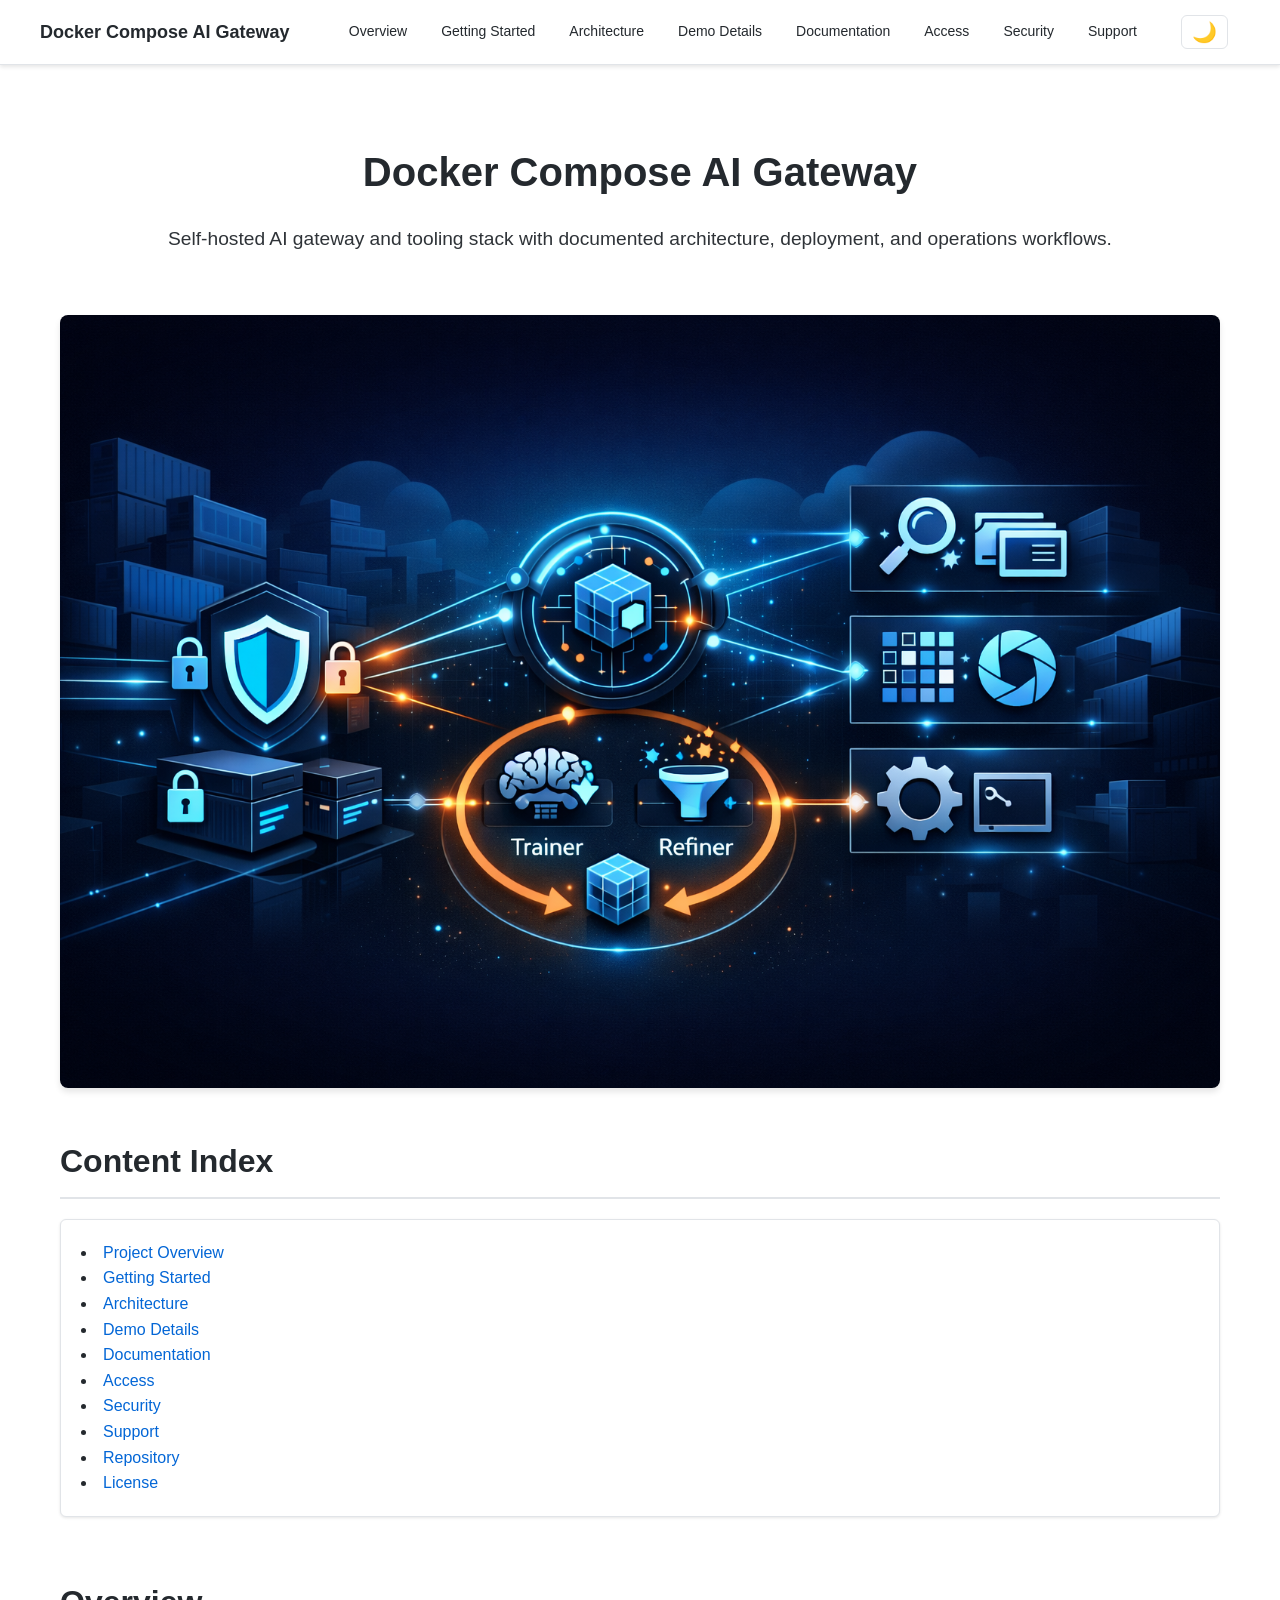
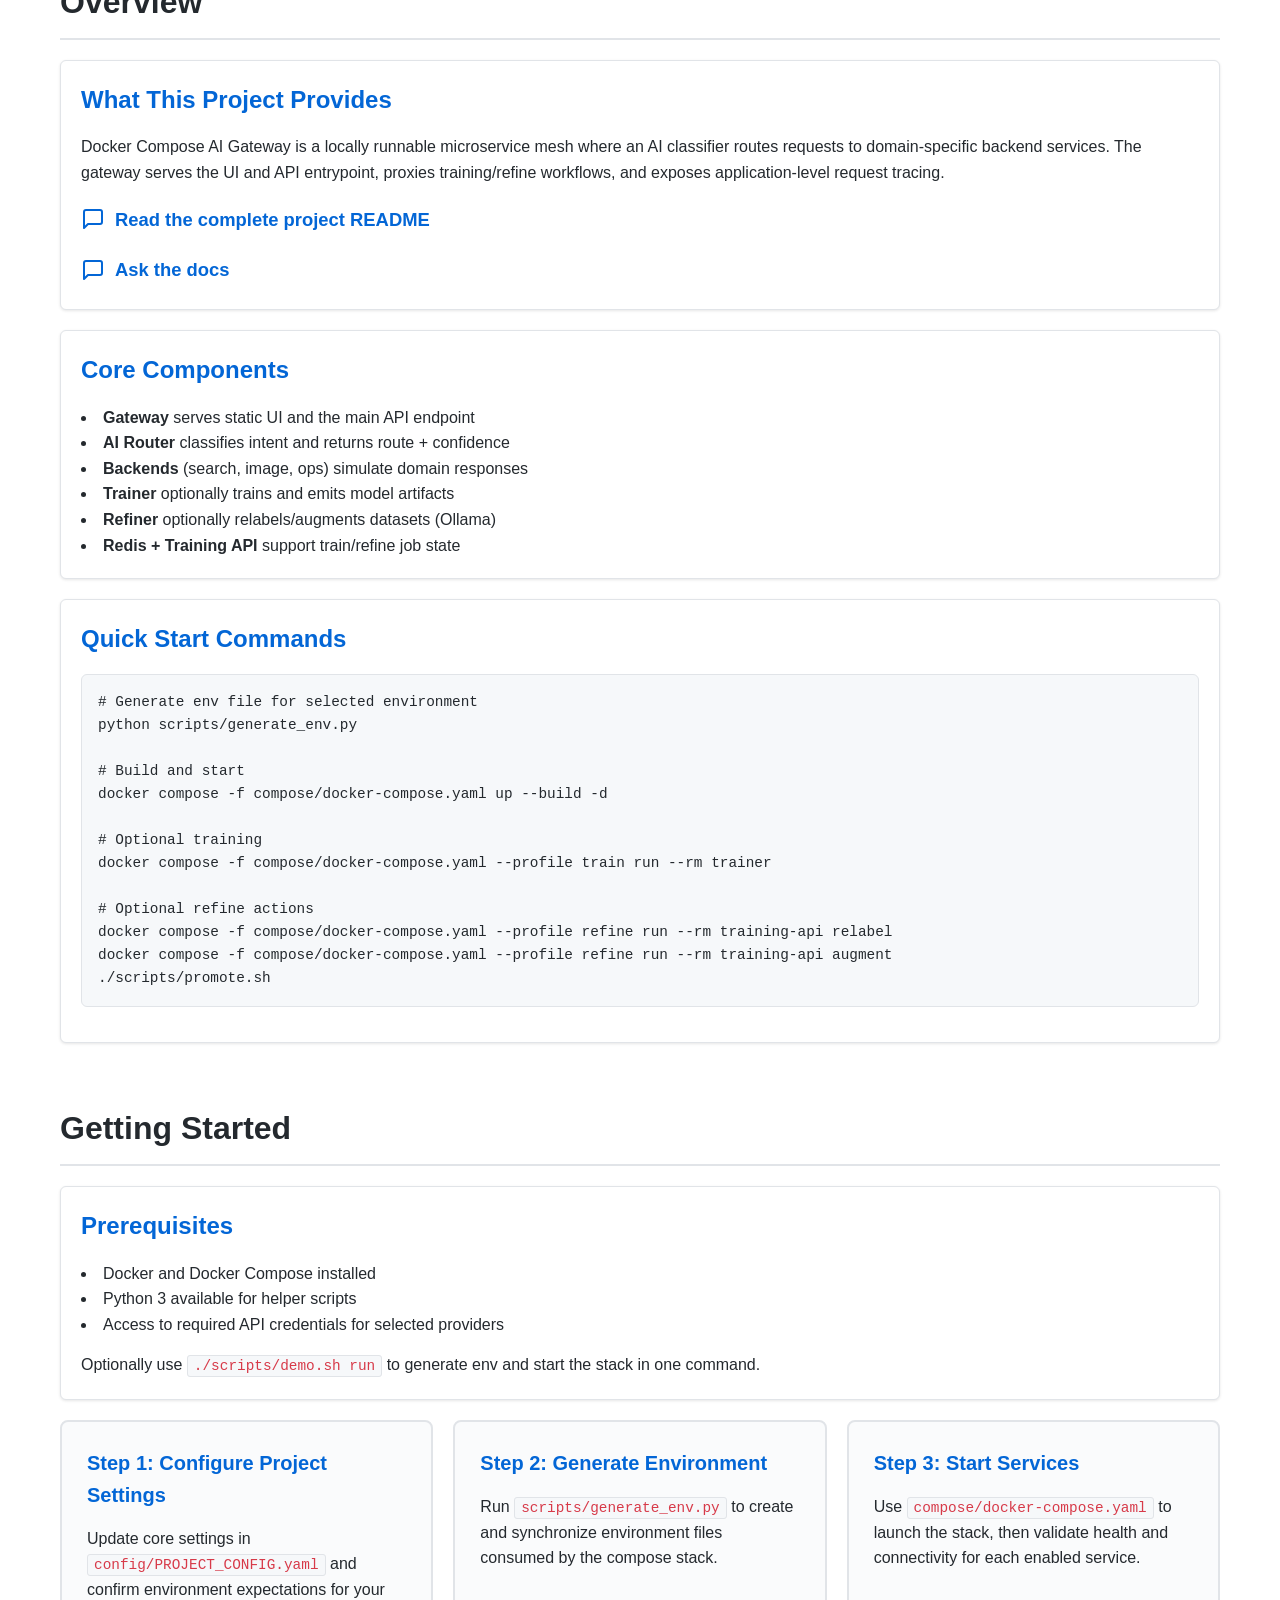
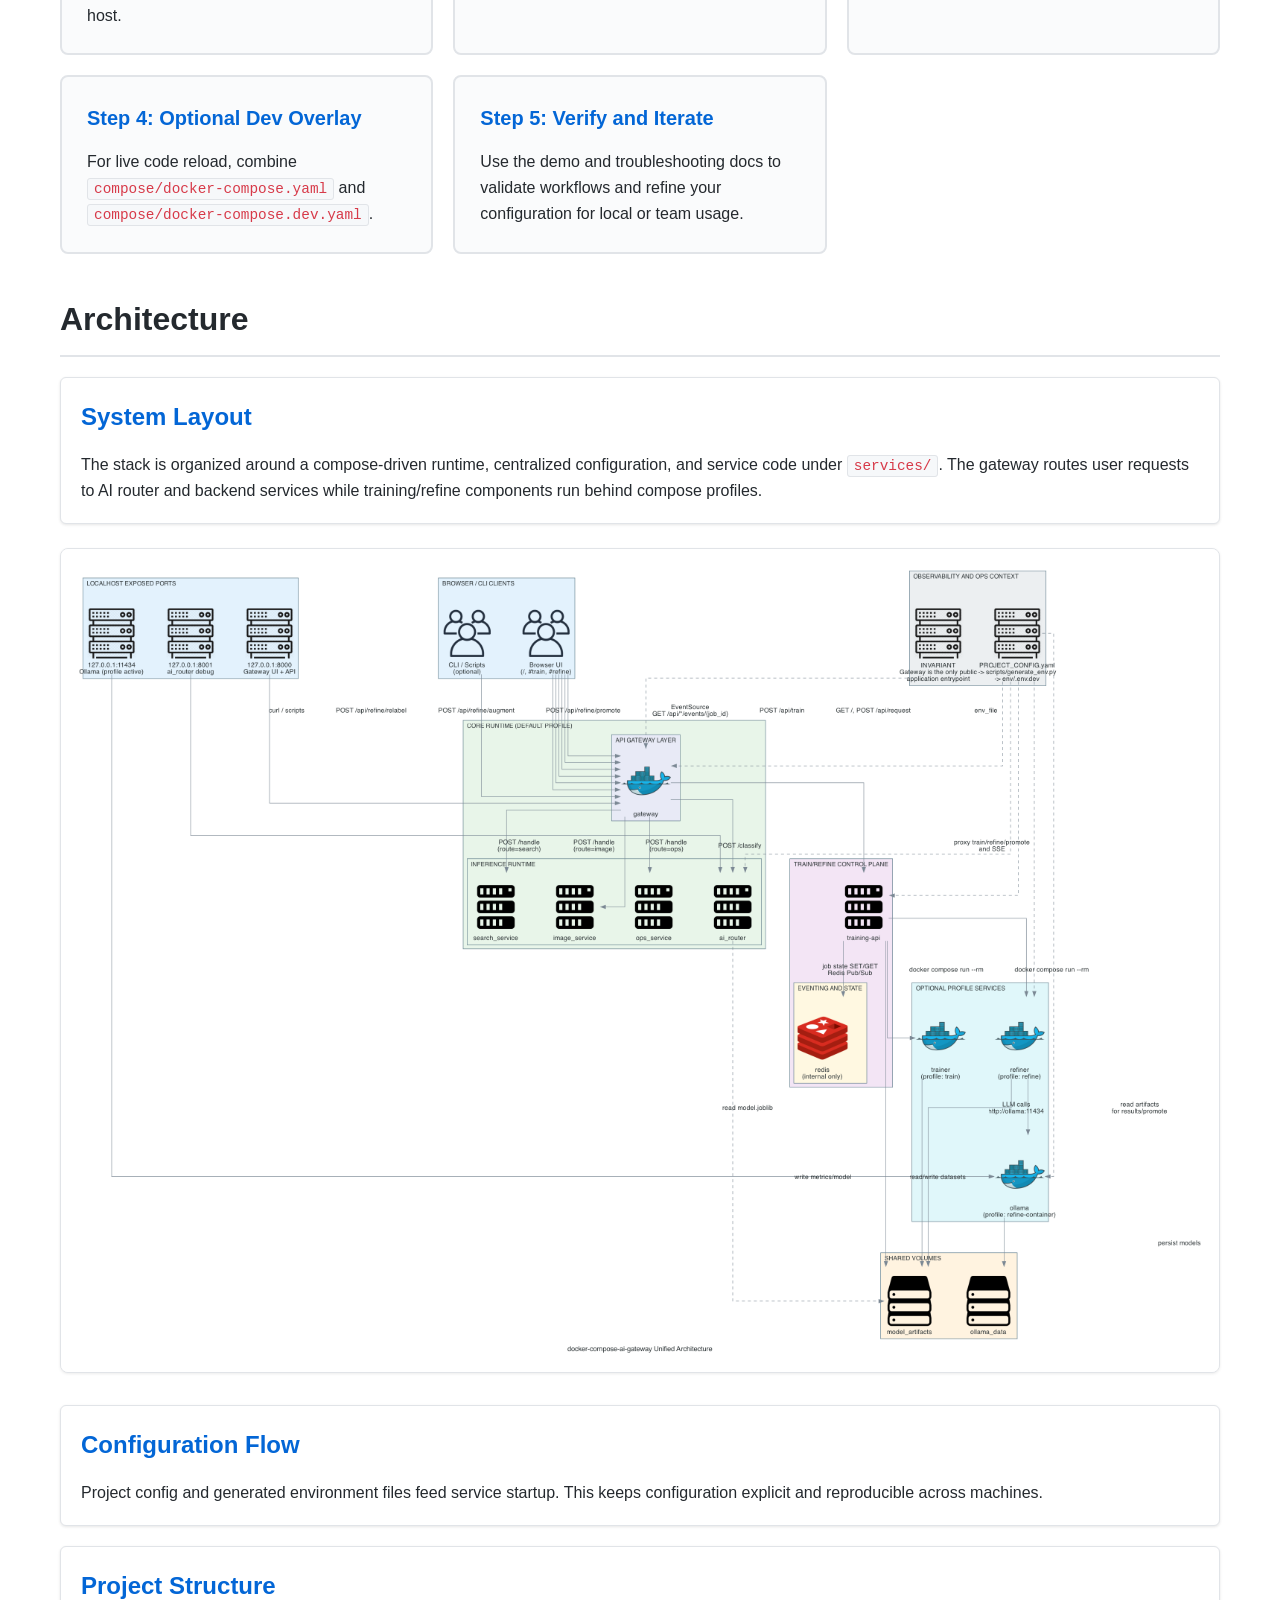
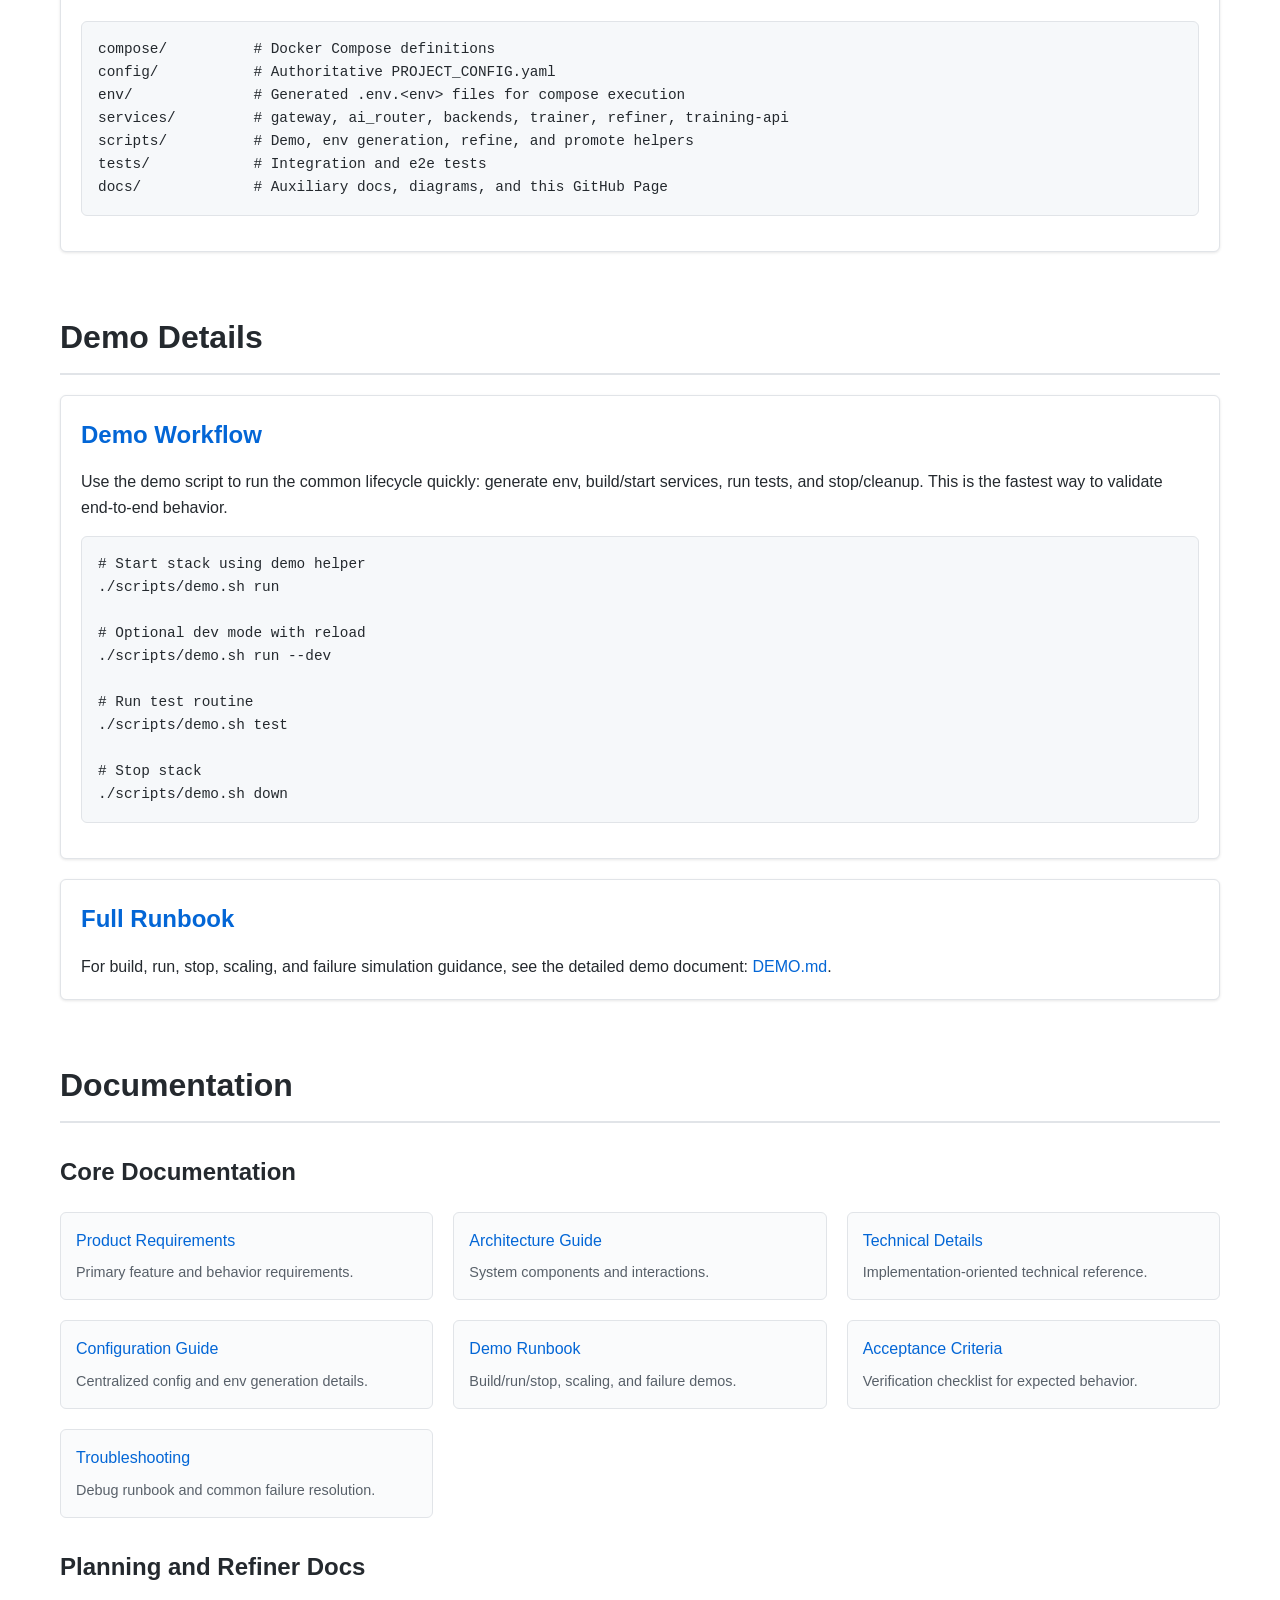
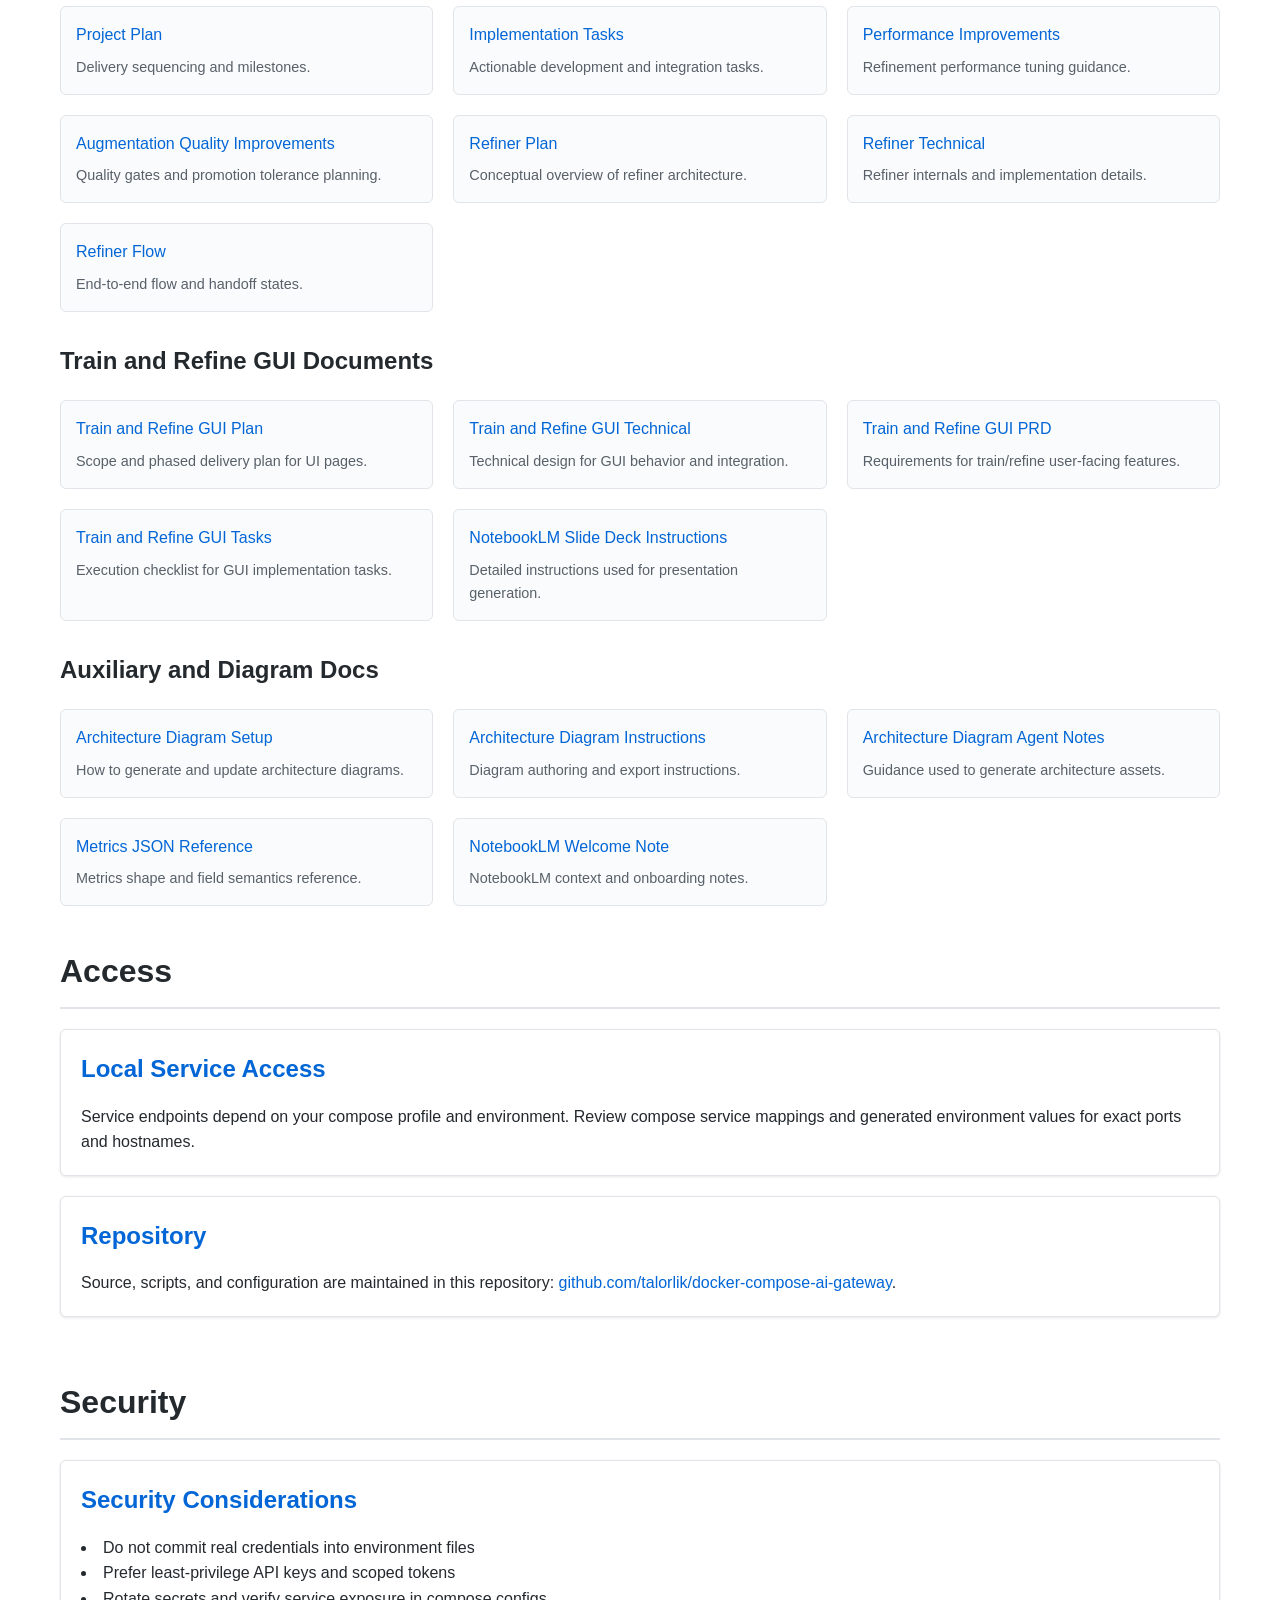
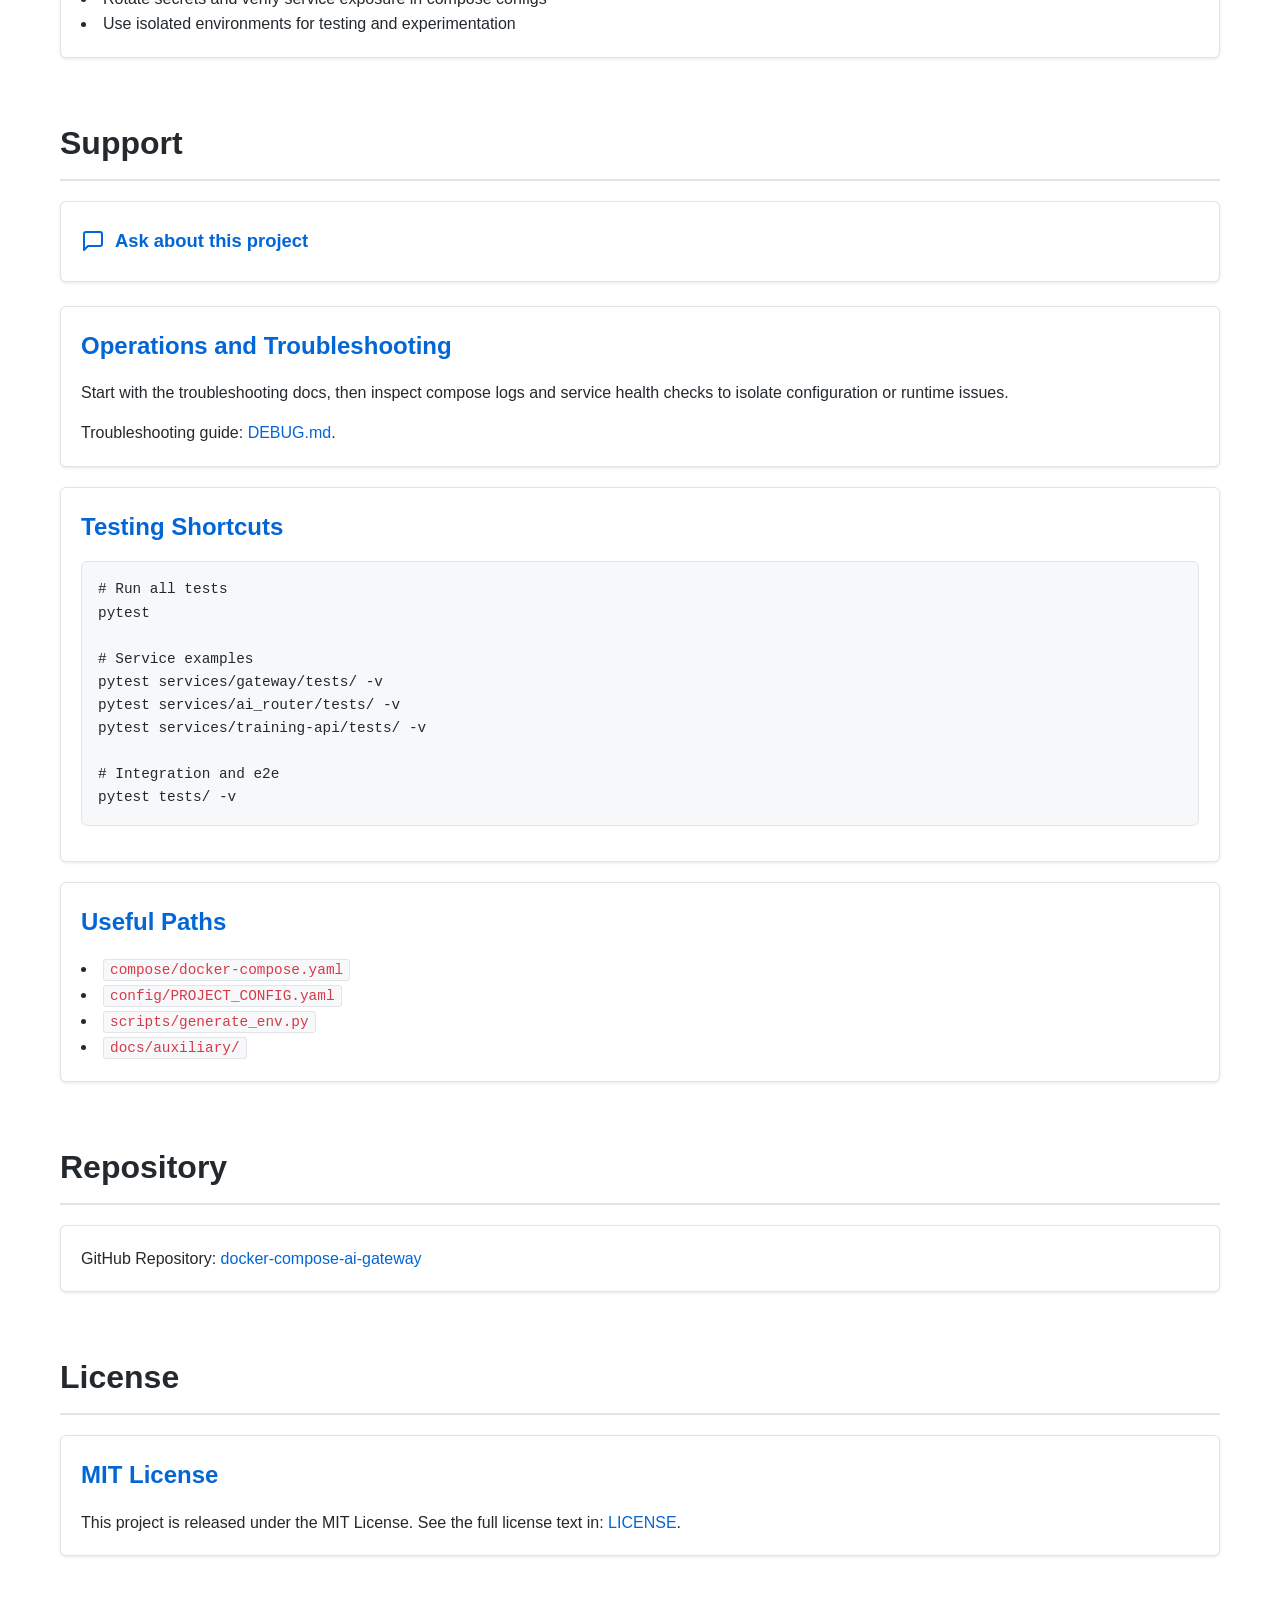
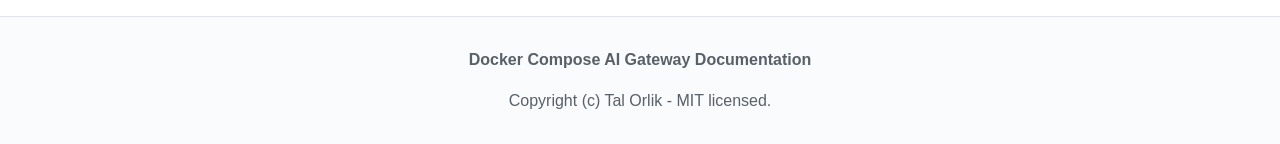
<file: docs/index.html>
<!DOCTYPE html>
<html lang="en">
<head>
    <meta charset="UTF-8">
    <meta name="viewport" content="width=device-width, initial-scale=1.0">
    <title>Docker Compose AI Gateway - Documentation</title>
    <meta name="description" content="Documentation for Docker Compose AI Gateway, including setup, architecture, configuration, and operations guidance.">
    <link rel="canonical" href="https://github.com/talorlik/docker-compose-ai-gateway/blob/main/docs/index.html">
    <meta property="og:type" content="website">
    <meta property="og:title" content="Docker Compose AI Gateway - Documentation">
    <meta property="og:description" content="Local AI microservice mesh with gateway routing, train/refine workflows, and project documentation.">
    <meta property="og:url" content="https://github.com/talorlik/docker-compose-ai-gateway/blob/main/docs/index.html">
    <meta property="og:image" content="https://github.com/talorlik/docker-compose-ai-gateway/raw/main/docs/header_banner.png">
    <meta property="og:locale" content="en">
    <meta name="twitter:card" content="summary_large_image">
    <meta name="twitter:title" content="Docker Compose AI Gateway - Documentation">
    <meta name="twitter:description" content="Local AI microservice mesh with gateway routing and train/refine operations.">
    <meta name="twitter:image" content="https://github.com/talorlik/docker-compose-ai-gateway/raw/main/docs/header_banner.png">
    <link rel="icon" type="image/x-icon" href="favicon.ico">
    <link id="theme-stylesheet" rel="stylesheet" href="light-theme.css">
</head>
<body>
    <a href="#main-content" class="skip-link">Skip to main content</a>

    <nav class="navbar">
        <div class="nav-container">
            <a href="#hero" class="nav-logo">Docker Compose AI Gateway</a>
            <button class="mobile-menu-toggle" id="mobileMenuToggle" aria-label="Toggle navigation menu">☰</button>
            <ul class="nav-menu" id="navMenu">
                <li><a href="#overview">Overview</a></li>
                <li><a href="#getting-started">Getting Started</a></li>
                <li><a href="#architecture">Architecture</a></li>
                <li><a href="#demo-details">Demo Details</a></li>
                <li><a href="#documentation">Documentation</a></li>
                <li><a href="#access">Access</a></li>
                <li><a href="#security">Security</a></li>
                <li><a href="#support">Support</a></li>
                <li>
                    <button id="themeToggle" class="theme-toggle" aria-label="Toggle theme" title="Toggle theme">
                        <span id="sunIcon" class="icon hidden">☀️</span>
                        <span id="moonIcon" class="icon">🌙</span>
                    </button>
                </li>
            </ul>
        </div>
    </nav>

    <main id="main-content">
        <section id="hero" class="hero">
            <div class="hero-content">
                <h1>Docker Compose AI Gateway</h1>
                <p>Self-hosted AI gateway and tooling stack with documented architecture, deployment, and operations workflows.</p>
                <img src="header_banner.png" alt="Docker Compose AI Gateway architecture banner" class="hero-banner">
            </div>
        </section>

        <section id="content-index">
            <h2>Content Index</h2>
            <div class="card">
                <ul>
                    <li><a href="#overview">Project Overview</a></li>
                    <li><a href="#getting-started">Getting Started</a></li>
                    <li><a href="#architecture">Architecture</a></li>
                    <li><a href="#demo-details">Demo Details</a></li>
                    <li><a href="#documentation">Documentation</a></li>
                    <li><a href="#access">Access</a></li>
                    <li><a href="#security">Security</a></li>
                    <li><a href="#support">Support</a></li>
                    <li><a href="#repository">Repository</a></li>
                    <li><a href="#license">License</a></li>
                </ul>
            </div>
        </section>

        <section id="overview">
            <h2>Overview</h2>
            <div class="card">
                <h3>What This Project Provides</h3>
                <p>
                    Docker Compose AI Gateway is a locally runnable microservice mesh where
                    an AI classifier routes requests to domain-specific backend services.
                    The gateway serves the UI and API entrypoint, proxies training/refine
                    workflows, and exposes application-level request tracing.
                </p>
                <p class="ask-docs-inline">
                    <a href="https://github.com/talorlik/docker-compose-ai-gateway/blob/main/README.md" target="_blank" rel="noopener noreferrer" class="ask-docs-link">
                        <span class="ask-docs-icon" aria-hidden="true">
                            <svg xmlns="http://www.w3.org/2000/svg" width="24" height="24" viewBox="0 0 24 24" fill="none" stroke="currentColor" stroke-width="2" stroke-linecap="round" stroke-linejoin="round">
                                <path d="M21 15a2 2 0 0 1-2 2H7l-4 4V5a2 2 0 0 1 2-2h14a2 2 0 0 1 2 2z"></path>
                            </svg>
                        </span>
                        Read the complete project README
                    </a>
                </p>
                <p class="ask-docs-inline">
                    <a href="https://notebooklm.google.com/notebook/246a66f1-3d8a-4c5c-b198-421498341ec7" target="_blank" rel="noopener noreferrer" class="ask-docs-link">
                        <span class="ask-docs-icon" aria-hidden="true">
                            <svg xmlns="http://www.w3.org/2000/svg" width="24" height="24" viewBox="0 0 24 24" fill="none" stroke="currentColor" stroke-width="2" stroke-linecap="round" stroke-linejoin="round">
                                <path d="M21 15a2 2 0 0 1-2 2H7l-4 4V5a2 2 0 0 1 2-2h14a2 2 0 0 1 2 2z"></path>
                            </svg>
                        </span>
                        Ask the docs
                    </a>
                </p>
            </div>

            <div class="card">
                <h3>Core Components</h3>
                <ul>
                    <li><strong>Gateway</strong> serves static UI and the main API endpoint</li>
                    <li><strong>AI Router</strong> classifies intent and returns route + confidence</li>
                    <li><strong>Backends</strong> (search, image, ops) simulate domain responses</li>
                    <li><strong>Trainer</strong> optionally trains and emits model artifacts</li>
                    <li><strong>Refiner</strong> optionally relabels/augments datasets (Ollama)</li>
                    <li><strong>Redis + Training API</strong> support train/refine job state</li>
                </ul>
            </div>

            <div class="card">
                <h3>Quick Start Commands</h3>
                <pre><code># Generate env file for selected environment
python scripts/generate_env.py

# Build and start
docker compose -f compose/docker-compose.yaml up --build -d

# Optional training
docker compose -f compose/docker-compose.yaml --profile train run --rm trainer

# Optional refine actions
docker compose -f compose/docker-compose.yaml --profile refine run --rm training-api relabel
docker compose -f compose/docker-compose.yaml --profile refine run --rm training-api augment
./scripts/promote.sh</code></pre>
            </div>
        </section>

        <section id="getting-started">
            <h2>Getting Started</h2>
            <div class="card">
                <h3>Prerequisites</h3>
                <ul>
                    <li>Docker and Docker Compose installed</li>
                    <li>Python 3 available for helper scripts</li>
                    <li>Access to required API credentials for selected providers</li>
                </ul>
                <p>
                    Optionally use <code>./scripts/demo.sh run</code> to generate env and
                    start the stack in one command.
                </p>
            </div>

            <div class="deployment-options">
                <div class="deployment-card">
                    <h4>Step 1: Configure Project Settings</h4>
                    <p>
                        Update core settings in <code>config/PROJECT_CONFIG.yaml</code>
                        and confirm environment expectations for your host.
                    </p>
                </div>
                <div class="deployment-card">
                    <h4>Step 2: Generate Environment</h4>
                    <p>
                        Run <code>scripts/generate_env.py</code> to create and synchronize
                        environment files consumed by the compose stack.
                    </p>
                </div>
                <div class="deployment-card">
                    <h4>Step 3: Start Services</h4>
                    <p>
                        Use <code>compose/docker-compose.yaml</code> to launch the stack,
                        then validate health and connectivity for each enabled service.
                    </p>
                </div>
                <div class="deployment-card">
                    <h4>Step 4: Optional Dev Overlay</h4>
                    <p>
                        For live code reload, combine
                        <code>compose/docker-compose.yaml</code> and
                        <code>compose/docker-compose.dev.yaml</code>.
                    </p>
                </div>
                <div class="deployment-card">
                    <h4>Step 5: Verify and Iterate</h4>
                    <p>
                        Use the demo and troubleshooting docs to validate workflows and
                        refine your configuration for local or team usage.
                    </p>
                </div>
            </div>
        </section>

        <section id="architecture">
            <h2>Architecture</h2>
            <div class="card">
                <h3>System Layout</h3>
                <p>
                    The stack is organized around a compose-driven runtime, centralized
                    configuration, and service code under <code>services/</code>. The
                    gateway routes user requests to AI router and backend services while
                    training/refine components run behind compose profiles.
                </p>
            </div>
            <figure class="architecture-diagram-wrapper" aria-label="Project architecture diagram">
                <img src="architecture-diagrams/diagrams/docker_compose_ai_gateway_unified.png" alt="Project architecture diagram" class="architecture-diagram">
            </figure>
            <div class="card">
                <h3>Configuration Flow</h3>
                <p>
                    Project config and generated environment files feed service startup.
                    This keeps configuration explicit and reproducible across machines.
                </p>
            </div>
            <div class="card">
                <h3>Project Structure</h3>
                <pre><code>compose/          # Docker Compose definitions
config/           # Authoritative PROJECT_CONFIG.yaml
env/              # Generated .env.&lt;env&gt; files for compose execution
services/         # gateway, ai_router, backends, trainer, refiner, training-api
scripts/          # Demo, env generation, refine, and promote helpers
tests/            # Integration and e2e tests
docs/             # Auxiliary docs, diagrams, and this GitHub Page</code></pre>
            </div>
        </section>

        <section id="demo-details">
            <h2>Demo Details</h2>
            <div class="card">
                <h3>Demo Workflow</h3>
                <p>
                    Use the demo script to run the common lifecycle quickly:
                    generate env, build/start services, run tests, and stop/cleanup.
                    This is the fastest way to validate end-to-end behavior.
                </p>
                <pre><code># Start stack using demo helper
./scripts/demo.sh run

# Optional dev mode with reload
./scripts/demo.sh run --dev

# Run test routine
./scripts/demo.sh test

# Stop stack
./scripts/demo.sh down</code></pre>
            </div>
            <div class="card">
                <h3>Full Runbook</h3>
                <p>
                    For build, run, stop, scaling, and failure simulation guidance,
                    see the detailed demo document:
                    <a href="https://github.com/talorlik/docker-compose-ai-gateway/blob/main/docs/auxiliary/demo/DEMO.md">DEMO.md</a>.
                </p>
            </div>
        </section>

        <section id="documentation">
            <h2>Documentation</h2>
            <h3>Core Documentation</h3>
            <div class="doc-grid">
                <div class="doc-item">
                    <a href="https://github.com/talorlik/docker-compose-ai-gateway/blob/main/docs/auxiliary/requirements/PRD.md">Product Requirements</a>
                    <p>Primary feature and behavior requirements.</p>
                </div>
                <div class="doc-item">
                    <a href="https://github.com/talorlik/docker-compose-ai-gateway/blob/main/docs/auxiliary/architecture/ARCHITECTURE.md">Architecture Guide</a>
                    <p>System components and interactions.</p>
                </div>
                <div class="doc-item">
                    <a href="https://github.com/talorlik/docker-compose-ai-gateway/blob/main/docs/auxiliary/architecture/TECHNICAL.md">Technical Details</a>
                    <p>Implementation-oriented technical reference.</p>
                </div>
                <div class="doc-item">
                    <a href="https://github.com/talorlik/docker-compose-ai-gateway/blob/main/docs/auxiliary/architecture/CONFIGURATION.md">Configuration Guide</a>
                    <p>Centralized config and env generation details.</p>
                </div>
                <div class="doc-item">
                    <a href="https://github.com/talorlik/docker-compose-ai-gateway/blob/main/docs/auxiliary/demo/DEMO.md">Demo Runbook</a>
                    <p>Build/run/stop, scaling, and failure demos.</p>
                </div>
                <div class="doc-item">
                    <a href="https://github.com/talorlik/docker-compose-ai-gateway/blob/main/docs/auxiliary/requirements/ACCEPTANCE.md">Acceptance Criteria</a>
                    <p>Verification checklist for expected behavior.</p>
                </div>
                <div class="doc-item">
                    <a href="https://github.com/talorlik/docker-compose-ai-gateway/blob/main/docs/auxiliary/troubleshooting/DEBUG.md">Troubleshooting</a>
                    <p>Debug runbook and common failure resolution.</p>
                </div>
            </div>

            <h3>Planning and Refiner Docs</h3>
            <div class="doc-grid">
                <div class="doc-item">
                    <a href="https://github.com/talorlik/docker-compose-ai-gateway/blob/main/docs/auxiliary/planning/PROJECT_PLAN.md">Project Plan</a>
                    <p>Delivery sequencing and milestones.</p>
                </div>
                <div class="doc-item">
                    <a href="https://github.com/talorlik/docker-compose-ai-gateway/blob/main/docs/auxiliary/planning/TASKS.md">Implementation Tasks</a>
                    <p>Actionable development and integration tasks.</p>
                </div>
                <div class="doc-item">
                    <a href="https://github.com/talorlik/docker-compose-ai-gateway/blob/main/docs/auxiliary/planning/PERFORMANCE_IMPROVEMENTS.md">Performance Improvements</a>
                    <p>Refinement performance tuning guidance.</p>
                </div>
                <div class="doc-item">
                    <a href="https://github.com/talorlik/docker-compose-ai-gateway/blob/main/docs/auxiliary/planning/AUGMENTATION_QUALITY_IMPROVEMENTS.md">Augmentation Quality Improvements</a>
                    <p>Quality gates and promotion tolerance planning.</p>
                </div>
                <div class="doc-item">
                    <a href="https://github.com/talorlik/docker-compose-ai-gateway/blob/main/docs/auxiliary/refiner/REFINER_PLAN.md">Refiner Plan</a>
                    <p>Conceptual overview of refiner architecture.</p>
                </div>
                <div class="doc-item">
                    <a href="https://github.com/talorlik/docker-compose-ai-gateway/blob/main/docs/auxiliary/refiner/REFINER_TECHNICAL.md">Refiner Technical</a>
                    <p>Refiner internals and implementation details.</p>
                </div>
                <div class="doc-item">
                    <a href="https://github.com/talorlik/docker-compose-ai-gateway/blob/main/docs/auxiliary/refiner/REFINER_FLOW.md">Refiner Flow</a>
                    <p>End-to-end flow and handoff states.</p>
                </div>
            </div>

            <h3>Train and Refine GUI Documents</h3>
            <div class="doc-grid">
                <div class="doc-item">
                    <a href="https://github.com/talorlik/docker-compose-ai-gateway/blob/main/docs/auxiliary/planning/TRAIN_AND_REFINE_GUI_PAGES_PLAN.md">Train and Refine GUI Plan</a>
                    <p>Scope and phased delivery plan for UI pages.</p>
                </div>
                <div class="doc-item">
                    <a href="https://github.com/talorlik/docker-compose-ai-gateway/blob/main/docs/auxiliary/architecture/TRAIN_AND_REFINE_GUI_PAGES_TECH.md">Train and Refine GUI Technical</a>
                    <p>Technical design for GUI behavior and integration.</p>
                </div>
                <div class="doc-item">
                    <a href="https://github.com/talorlik/docker-compose-ai-gateway/blob/main/docs/auxiliary/requirements/TRAIN_AND_REFINE_GUI_PAGES_PRD.md">Train and Refine GUI PRD</a>
                    <p>Requirements for train/refine user-facing features.</p>
                </div>
                <div class="doc-item">
                    <a href="https://github.com/talorlik/docker-compose-ai-gateway/blob/main/docs/auxiliary/planning/TRAIN_AND_REFINE_GUI_PAGES_TASKS.md">Train and Refine GUI Tasks</a>
                    <p>Execution checklist for GUI implementation tasks.</p>
                </div>
                <div class="doc-item">
                    <a href="https://github.com/talorlik/docker-compose-ai-gateway/blob/main/docs/NotebookLM/SLIDE_DECK_DETAILED_INSTRUCTIONS.md">NotebookLM Slide Deck Instructions</a>
                    <p>Detailed instructions used for presentation generation.</p>
                </div>
            </div>

            <h3>Auxiliary and Diagram Docs</h3>
            <div class="doc-grid">
                <div class="doc-item">
                    <a href="https://github.com/talorlik/docker-compose-ai-gateway/blob/main/docs/architecture-diagrams/SETUP.md">Architecture Diagram Setup</a>
                    <p>How to generate and update architecture diagrams.</p>
                </div>
                <div class="doc-item">
                    <a href="https://github.com/talorlik/docker-compose-ai-gateway/blob/main/docs/architecture-diagrams/INSTRUCTIONS.md">Architecture Diagram Instructions</a>
                    <p>Diagram authoring and export instructions.</p>
                </div>
                <div class="doc-item">
                    <a href="https://github.com/talorlik/docker-compose-ai-gateway/blob/main/docs/architecture-diagrams/AGENT.md">Architecture Diagram Agent Notes</a>
                    <p>Guidance used to generate architecture assets.</p>
                </div>
                <div class="doc-item">
                    <a href="https://github.com/talorlik/docker-compose-ai-gateway/blob/main/docs/auxiliary/reference/METRICS_JSON.md">Metrics JSON Reference</a>
                    <p>Metrics shape and field semantics reference.</p>
                </div>
                <div class="doc-item">
                    <a href="https://github.com/talorlik/docker-compose-ai-gateway/blob/main/docs/NotebookLM/WELCOME_NOTE.md">NotebookLM Welcome Note</a>
                    <p>NotebookLM context and onboarding notes.</p>
                </div>
            </div>
        </section>

        <section id="access">
            <h2>Access</h2>
            <div class="card">
                <h3>Local Service Access</h3>
                <p>
                    Service endpoints depend on your compose profile and environment.
                    Review compose service mappings and generated environment values for
                    exact ports and hostnames.
                </p>
            </div>
            <div class="card">
                <h3>Repository</h3>
                <p>
                    Source, scripts, and configuration are maintained in this repository:
                    <a href="https://github.com/talorlik/docker-compose-ai-gateway" target="_blank" rel="noopener noreferrer" aria-label="Open GitHub repository">github.com/talorlik/docker-compose-ai-gateway</a>.
                </p>
            </div>
        </section>

        <section id="security">
            <h2>Security</h2>
            <div class="card">
                <h3>Security Considerations</h3>
                <ul>
                    <li>Do not commit real credentials into environment files</li>
                    <li>Prefer least-privilege API keys and scoped tokens</li>
                    <li>Rotate secrets and verify service exposure in compose configs</li>
                    <li>Use isolated environments for testing and experimentation</li>
                </ul>
            </div>
        </section>

        <section id="support">
            <h2>Support</h2>
            <div class="card ask-docs-card">
                <a href="https://notebooklm.google.com/notebook/246a66f1-3d8a-4c5c-b198-421498341ec7" target="_blank" rel="noopener noreferrer" class="ask-docs-link">
                    <span class="ask-docs-icon" aria-hidden="true">
                        <svg xmlns="http://www.w3.org/2000/svg" width="24" height="24" viewBox="0 0 24 24" fill="none" stroke="currentColor" stroke-width="2" stroke-linecap="round" stroke-linejoin="round">
                            <path d="M21 15a2 2 0 0 1-2 2H7l-4 4V5a2 2 0 0 1 2-2h14a2 2 0 0 1 2 2z"></path>
                        </svg>
                    </span>
                    Ask about this project
                </a>
            </div>
            <div class="card">
                <h3>Operations and Troubleshooting</h3>
                <p>
                    Start with the troubleshooting docs, then inspect compose logs and
                    service health checks to isolate configuration or runtime issues.
                </p>
                <p>
                    Troubleshooting guide:
                    <a href="https://github.com/talorlik/docker-compose-ai-gateway/blob/main/docs/auxiliary/troubleshooting/DEBUG.md">DEBUG.md</a>.
                </p>
            </div>
            <div class="card">
                <h3>Testing Shortcuts</h3>
                <pre><code># Run all tests
pytest

# Service examples
pytest services/gateway/tests/ -v
pytest services/ai_router/tests/ -v
pytest services/training-api/tests/ -v

# Integration and e2e
pytest tests/ -v</code></pre>
            </div>
            <div class="card">
                <h3>Useful Paths</h3>
                <ul>
                    <li><code>compose/docker-compose.yaml</code></li>
                    <li><code>config/PROJECT_CONFIG.yaml</code></li>
                    <li><code>scripts/generate_env.py</code></li>
                    <li><code>docs/auxiliary/</code></li>
                </ul>
            </div>
        </section>

        <section id="repository">
            <h2>Repository</h2>
            <div class="card">
                <p>
                    GitHub Repository: <a href="https://github.com/talorlik/docker-compose-ai-gateway" target="_blank" rel="noopener noreferrer">docker-compose-ai-gateway</a>
                </p>
            </div>
        </section>

        <section id="license">
            <h2>License</h2>
            <div class="card">
                <h3>MIT License</h3>
                <p>
                    This project is released under the MIT License. See the full license
                    text in:
                    <a href="https://github.com/talorlik/docker-compose-ai-gateway/blob/main/LICENSE">LICENSE</a>.
                </p>
            </div>
        </section>
    </main>

    <footer>
        <p><strong>Docker Compose AI Gateway Documentation</strong></p>
        <p>Copyright (c) Tal Orlik - MIT licensed.</p>
    </footer>

    <button id="scrollToTopButton" class="scroll-to-top" aria-label="Scroll to top" title="Scroll to top">
        <svg viewBox="0 0 24 24" fill="none" stroke="currentColor" stroke-width="2" aria-hidden="true">
            <path d="M18 15l-6-6-6 6"></path>
        </svg>
    </button>

    <script src="main.js"></script>
</body>
</html>
</file>
<file: docs/light-theme.css>
* {
    margin: 0;
    padding: 0;
    box-sizing: border-box;
}

:root {
    --primary-color: #0366d6;
    --primary-hover: #0256c2;
    --bg-color: #ffffff;
    --text-color: #24292e;
    --border-color: #e1e4e8;
    --code-bg: #f6f8fa;
    --nav-bg: #ffffff;
    --nav-shadow: rgba(0, 0, 0, 0.1);
    --section-bg: #fafbfc;
    --table-row-alt: #f6f8fa;
    --link-color: #0366d6;
}

body {
    font-family: -apple-system, BlinkMacSystemFont, "Segoe UI", Helvetica, Arial, sans-serif;
    line-height: 1.6;
    color: var(--text-color);
    background-color: var(--bg-color);
    padding-top: 80px; /* Account for sticky nav */
}

/* Skip to main content (accessibility) */
.skip-link {
    position: absolute;
    left: -9999px;
    z-index: 9999;
    padding: 0.75rem 1rem;
    background: var(--primary-color);
    color: #fff;
    text-decoration: none;
    font-weight: 600;
}
.skip-link:focus {
    left: 0;
    top: 0;
    position: fixed;
}

/* Sticky Navigation */
.navbar {
    position: fixed;
    top: 0;
    left: 0;
    right: 0;
    background-color: var(--nav-bg);
    border-bottom: 1px solid var(--border-color);
    box-shadow: 0 2px 4px var(--nav-shadow);
    z-index: 1000;
    padding: 5px 20px;
}

.nav-container {
    max-width: 1200px;
    margin: 0 auto;
    padding: 0;
    display: flex;
    justify-content: space-between;
    align-items: center;
}

.nav-logo {
    display: flex;
    align-items: center;
    font-size: 18px;
    font-weight: 600;
    color: var(--text-color);
    text-decoration: none;
    padding: 0;
    margin-right: 20px;
    white-space: nowrap;
}

.nav-menu {
    display: flex;
    list-style: none;
    gap: 10px;
    align-items: center;
    padding: 0;
}

.nav-menu li {
    display: flex;
    align-items: center;
    padding: 10px 12px;
}

.nav-menu a {
    display: flex;
    align-items: center;
    color: var(--text-color);
    text-decoration: none;
    font-size: 14px;
    transition: color 0.2s;
    border-bottom: 2px solid transparent;
    white-space: nowrap;
}

.nav-menu a:hover {
    color: var(--primary-color);
    border-bottom-color: var(--primary-color);
}

.nav-menu a.active {
    color: var(--primary-color);
    border-bottom-color: var(--primary-color);
}

.mobile-menu-toggle {
    display: none;
    background: none;
    border: none;
    font-size: 24px;
    cursor: pointer;
    padding: 10px;
    color: var(--text-color);
}

/* Theme Toggle Button */
.theme-toggle {
    background: none;
    border: 1px solid var(--border-color);
    border-radius: 6px;
    color: var(--text-color);
    cursor: pointer;
    font-size: 20px;
    padding: 4px 10px;
    margin-left: 10px;
    transition: all 0.2s;
    display: flex;
    align-items: center;
    justify-content: center;
}

.theme-toggle:hover {
    background-color: var(--section-bg);
    border-color: var(--primary-color);
    color: var(--primary-color);
}

.theme-toggle:focus {
    outline: 2px solid var(--primary-color);
    outline-offset: 2px;
}

.theme-toggle .icon {
    display: inline-block;
    transition: transform 0.3s;
}

.theme-toggle .icon.hidden {
    display: none;
}

/* Hero Section */
.hero {
    color: var(--text-color);
    padding: 60px 20px 0 20px;
    text-align: center;
}

.hero h1 {
    font-size: 2.5em;
    margin-bottom: 20px;
    font-weight: 600;
    color: var(--text-color);
}

/* Ensure all headings are properly sized */
h1 {
    font-size: 2.5em;
    font-weight: 600;
}

h2 {
    font-size: 2em;
    font-weight: 600;
}

h3 {
    font-size: 1.5em;
    font-weight: 600;
}

h4 {
    font-size: 1.25em;
    font-weight: 600;
}

h5 {
    font-size: 1.1em;
    font-weight: 600;
}

.hero p {
    font-size: 1.2em;
    margin-bottom: 30px;
    opacity: 0.95;
    color: var(--text-color);
}

.hero-content {
    max-width: 1200px;
    margin: 0 auto;
}

.hero-banner {
    max-width: 100%;
    height: auto;
    margin-top: 30px;
    border-radius: 8px;
    box-shadow: 0 4px 6px rgba(0, 0, 0, 0.1);
}

/* Architecture diagram (responsive, theme-aware) */
.architecture-diagram-wrapper {
    margin: 1.5rem 0 2rem 0;
    padding: 0;
    border-radius: 8px;
    overflow: hidden;
    border: 1px solid var(--border-color);
    background: var(--section-bg);
    box-shadow: 0 1px 3px rgba(0, 0, 0, 0.08);
}

.architecture-diagram {
    display: block;
    max-width: 100%;
    height: auto;
    width: 100%;
    object-fit: contain;
    vertical-align: middle;
}

/* Sections */
section {
    max-width: 1200px;
    margin: 0 auto;
    padding: 40px 20px 0 20px;
    scroll-margin-top: 100px; /* Account for sticky nav */
}

section:last-child {
    padding-bottom: 40px;
}

section h2 {
    font-size: 2em;
    font-weight: 600;
    margin-bottom: 20px;
    padding-bottom: 10px;
    border-bottom: 2px solid var(--border-color);
    color: var(--text-color);
}

section h3 {
    font-size: 1.5em;
    font-weight: 600;
    margin-top: 30px;
    margin-bottom: 15px;
    color: var(--text-color);
}

section h4 {
    font-size: 1.25em;
    font-weight: 600;
    margin-top: 20px;
    margin-bottom: 10px;
    color: var(--text-color);
}

section h5 {
    font-size: 1.1em;
    font-weight: 600;
    margin-top: 15px;
    margin-bottom: 8px;
    color: var(--text-color);
}

/* Cards */
.card {
    background: var(--bg-color);
    border: 1px solid var(--border-color);
    border-radius: 6px;
    padding: 20px;
    margin-bottom: 20px;
    box-shadow: 0 1px 3px rgba(0, 0, 0, 0.1);
}

.card h3 {
    margin-top: 0;
    color: var(--primary-color);
}

.card h4 {
    margin-top: 0;
    color: var(--primary-color);
}

.ask-docs-card {
    margin-bottom: 24px;
}

.ask-docs-inline {
    margin-top: 0.75em;
    margin-bottom: 0;
}

.ask-docs-link {
    display: inline-flex;
    align-items: center;
    gap: 10px;
    font-size: 1.15em;
    font-weight: 600;
    padding: 4px 0;
}

.ask-docs-link:hover {
    text-decoration: none;
    color: var(--primary-hover);
}

.ask-docs-icon {
    display: inline-flex;
    flex-shrink: 0;
}

.ask-docs-icon svg {
    width: 24px;
    height: 24px;
    color: var(--primary-color);
}

.ask-docs-link:hover .ask-docs-icon svg {
    color: var(--primary-hover);
}

/* Lists */
ul, ol {
    list-style-position: inside;
}

ul ul, ol ul {
    padding-left: 20px;
}

li p {
    padding-left: 20px;
    margin-top: 15px;
}

/* Links */
a {
    color: var(--link-color);
    text-decoration: none;
}

a:hover {
    text-decoration: underline;
}

/* Paragraphs */
p {
    margin-bottom: 15px;
}

#architecture p {
    margin-top: 15px;
}

#architecture p:first-child {
    margin-top: 0;
}

p:last-child {
    margin-bottom: 0;
}

.deployment-card p:last-child {
    margin-top: 15px;
}

#security p:last-child, #getting-started p:last-child {
    margin-top: 15px;
}

/* Code blocks */
code {
    background-color: var(--code-bg);
    padding: 2px 6px;
    border-radius: 3px;
    font-family: "SFMono-Regular", Consolas, "Liberation Mono", Menlo, monospace;
    font-size: 0.9em;
    color: #d73a49;
    border: 1px solid var(--border-color);
    font-weight: 500;
}

pre {
    background-color: var(--code-bg);
    padding: 16px;
    border-radius: 6px;
    overflow-x: auto;
    margin-bottom: 15px;
    border: 1px solid var(--border-color);
}

pre code {
    background: none;
    padding: 0;
    border: none;
    color: var(--text-color);
    font-weight: normal;
}

/* Tables */
table {
    width: 100%;
    border-collapse: collapse;
    margin-bottom: 20px;
}

table th, table td {
    padding: 12px;
    text-align: left;
    border: 1px solid var(--border-color);
}

table th {
    background-color: var(--primary-color);
    color: white;
    font-weight: 600;
}

table tbody tr:nth-child(even) {
    background-color: var(--table-row-alt);
}

/* Account split table (prerequisites) */
.account-split-table {
    margin: 0.5em 0;
}

.account-split-table th,
.account-split-table td {
    padding: 4px 8px;
}

.card-note {
    margin: 0.5em 0;
}

/* Deployment Options */
.deployment-options {
    display: grid;
    grid-template-columns: repeat(auto-fit, minmax(300px, 1fr));
    gap: 20px;
    margin-top: 20px;
}

.deployment-card {
    background: var(--section-bg);
    border: 2px solid var(--border-color);
    border-radius: 8px;
    padding: 25px;
}

.deployment-card h4 {
    margin-top: 0;
    color: var(--primary-color);
}

.deployment-card p {
    margin-top: 15px;
}

/* Documentation Grid */
.doc-grid {
    display: grid;
    grid-template-columns: repeat(auto-fill, minmax(280px, 1fr));
    gap: 20px;
    margin-top: 20px;
}

.doc-item {
    background: var(--section-bg);
    border: 1px solid var(--border-color);
    border-radius: 6px;
    padding: 15px;
    transition: transform 0.2s, box-shadow 0.2s;
}

.doc-item:hover {
    transform: translateY(-2px);
    box-shadow: 0 4px 8px rgba(0, 0, 0, 0.1);
}

.doc-item a {
    font-weight: 500;
    display: block;
    margin-bottom: 8px;
}

.doc-item p {
    font-size: 0.9em;
    color: #586069;
    margin: 0;
}

/* Badge */
.badge {
    display: inline-block;
    padding: 4px 8px;
    background-color: var(--primary-color);
    color: white;
    border-radius: 3px;
    font-size: 0.8em;
    font-weight: 600;
    margin-left: 8px;
}

/* Footer */
footer {
    background-color: var(--section-bg);
    border-top: 1px solid var(--border-color);
    padding: 30px 20px;
    text-align: center;
    color: #586069;
}

/* Responsive */
@media (max-width: 768px) {
    .mobile-menu-toggle {
        display: block;
    }

    .nav-menu {
        position: fixed;
        left: -100%;
        top: 60px;
        flex-direction: column;
        background-color: var(--nav-bg);
        width: 100%;
        text-align: center;
        transition: 0.3s;
        box-shadow: 0 10px 27px rgba(0, 0, 0, 0.05);
        padding: 20px 0;
        border-bottom: 1px solid var(--border-color);
    }

    .nav-menu.active {
        left: 0;
    }

    .nav-menu li {
        width: 100%;
    }

    .nav-menu a {
        padding: 15px;
        border-bottom: none;
        border-left: 3px solid transparent;
    }

            .nav-menu a:hover,
            .nav-menu a.active {
                border-left-color: var(--primary-color);
                border-bottom-color: transparent;
            }

            .theme-toggle {
                margin-left: 0;
                margin-top: 10px;
            }

            .hero h1 {
                font-size: 2em;
            }

    .hero p {
        font-size: 1em;
    }

    .deployment-options {
        grid-template-columns: 1fr;
    }

    .doc-grid {
        grid-template-columns: 1fr;
    }

    section h2 {
        font-size: 1.5em;
    }

    section h3 {
        font-size: 1.3em;
    }

    section h4 {
        font-size: 1.15em;
    }

    section h5 {
        font-size: 1.05em;
    }
}

/* Smooth scroll */
html {
    scroll-behavior: smooth;
}

/* Scroll to Top Button */
.scroll-to-top {
    position: fixed;
    bottom: 30px;
    right: 30px;
    width: 50px;
    height: 50px;
    border-radius: 50%;
    background-color: rgba(3, 102, 214, 0.15);
    backdrop-filter: blur(8px);
    -webkit-backdrop-filter: blur(8px);
    border: 2px solid rgba(3, 102, 214, 0.3);
    color: var(--primary-color);
    cursor: pointer;
    display: flex;
    align-items: center;
    justify-content: center;
    z-index: 999;
    opacity: 0;
    visibility: hidden;
    pointer-events: none;
    transition: opacity 0.3s ease, visibility 0.3s ease, transform 0.3s ease, background-color 0.3s ease, border-color 0.3s ease;
    box-shadow: 0 4px 12px rgba(0, 0, 0, 0.1);
}

.scroll-to-top.visible {
    opacity: 1;
    visibility: visible;
    pointer-events: auto;
}

.scroll-to-top:hover {
    background-color: rgba(3, 102, 214, 0.25);
    border-color: rgba(3, 102, 214, 0.5);
    transform: translateY(-3px);
    box-shadow: 0 6px 16px rgba(0, 0, 0, 0.15);
}

.scroll-to-top:active {
    transform: translateY(-1px);
}

.scroll-to-top svg {
    width: 24px;
    height: 24px;
}

@media (max-width: 768px) {
    .scroll-to-top {
        bottom: 20px;
        right: 20px;
        width: 45px;
        height: 45px;
    }
    .scroll-to-top svg {
        width: 20px;
        height: 20px;
    }
}
</file>
